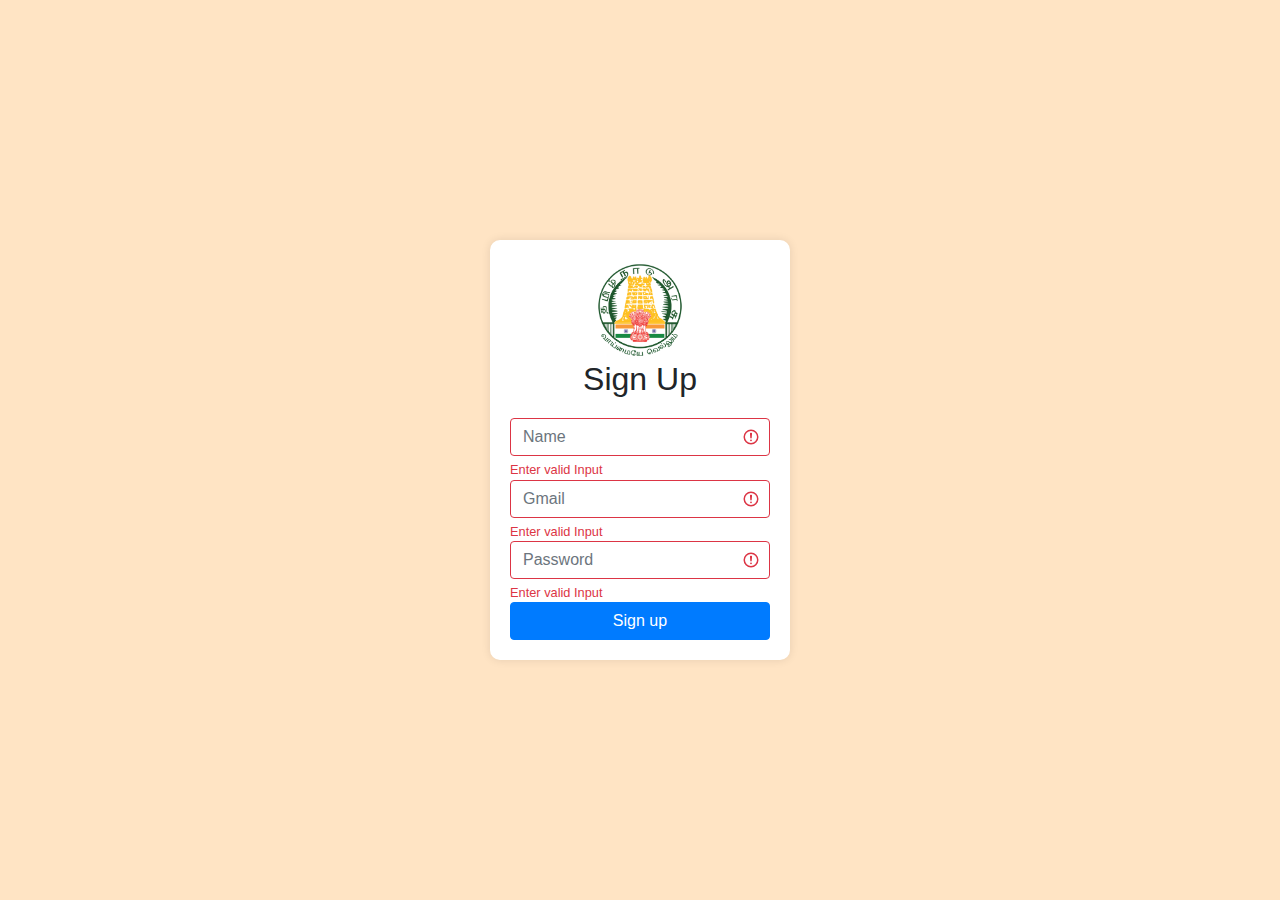
<file: signup/index.html>
<!DOCTYPE html>
<html lang="en">

<head>
    <meta charset="UTF-8">
    <meta name="viewport" content="width=device-width, initial-scale=1.0">
    <title>Signup Page</title>
    <link href="https://stackpath.bootstrapcdn.com/bootstrap/4.5.2/css/bootstrap.min.css" rel="stylesheet">
    <link rel="stylesheet" href="signup.css">
</head>

<body>
    <div class="login-container">

        <form id="loginForm" target="_self" action="/Login/login.html">
            <div class="container d-flex justify-content-center">
                <img src="/Tamilnadu-Government-Color (1).png" width="100px">
            </div>
            <h2>Sign Up</h2>
            <div class="form-floating was-validated">
                <input type="text" class="form-control " id="mail" placeholder="Name" required>

                <div class="valid-feedback">Valid</div>
                <div class="invalid-feedback">Enter valid Input</div>
            </div>
            <div class="form-floating was-validated">
                <input type="gmail" class="form-control " id="mail" placeholder="Gmail" required>

                <div class="valid-feedback">Valid</div>
                <div class="invalid-feedback">Enter valid Input</div>
            </div>
            <div class="form-floating was-validated">
                <input type="password" class="form-control " id="pass" placeholder="Password" required>

                <div class="valid-feedback">Valid</div>
                <div class="invalid-feedback">Enter valid Input</div>
            </div>

            <button type="submit" class="btn btn-primary btn-block">Sign up</button>
        </form>
    </div>

    <script src="https://code.jquery.com/jquery-3.5.1.slim.min.js"></script>
    <script src="https://cdn.jsdelivr.net/npm/@popperjs/core@2.5.2/dist/umd/popper.min.js"></script>
    <script src="https://stackpath.bootstrapcdn.com/bootstrap/4.5.2/js/bootstrap.min.js"></script>

</body>

</html>
</file>
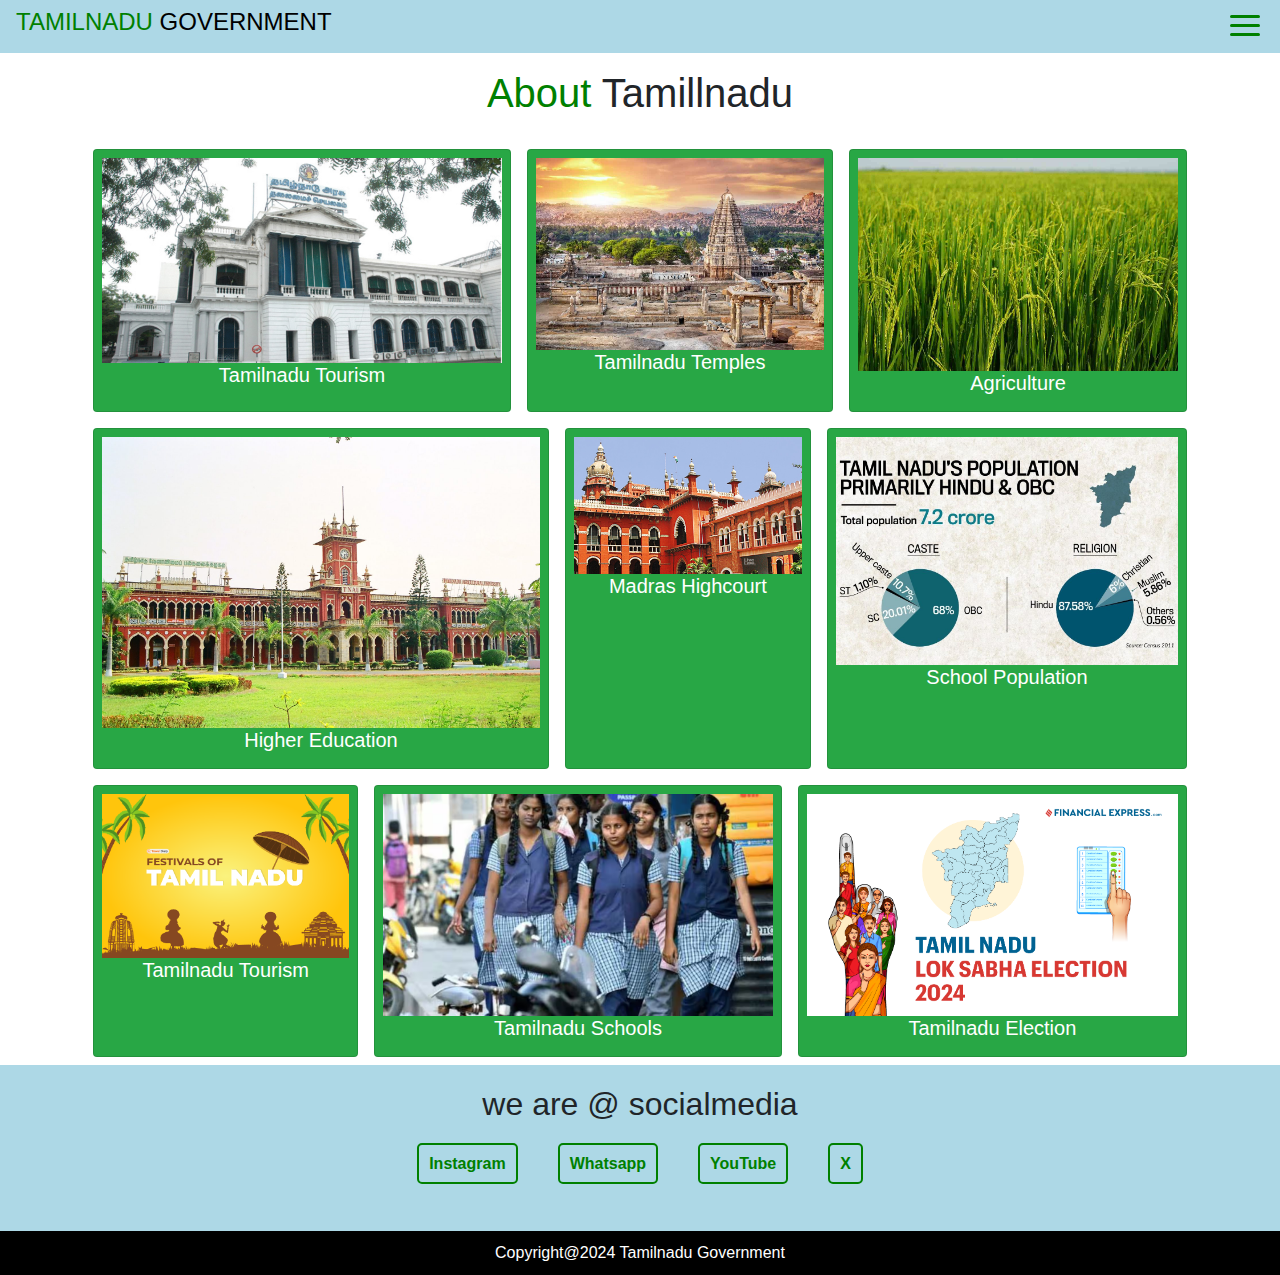
<file: About tamilnadu/about.html>
<!DOCTYPE html>
<html lang="en">

<head>
    <meta charset="UTF-8">
    <meta name="viewport" content="width=device-width, initial-scale=1.0">
    <title>Document</title>
    <link rel="stylesheet" href="about.css">
</head>

<body>
    <nav class="navbar">
        <h1 style="color: black; font-size:x-large;"><span style="color: green;">TAMILNADU </span>GOVERNMENT</h1>

        <a href="#" class="toggle-button" onclick="drop()">
            <span class="bar"></span>
            <span class="bar"></span>
            <span class="bar"></span>
        </a>
    </nav>
    <div class="drop-down-menu" id="drop-down-menu">
        <div class="drop-down-item"><a href="/Home/home.html">Home</a></div>
        <div class="drop-down-item"><a href="">About Tamilnadu</a></div>
        <div class="drop-down-item"><a href="/Annon/Announcement.html">Announcements</a></div>
        <div class="drop-down-item"><a href="/Contact us/contact.html">Contact Us</a></div>
        <div class="drop-down-item"><a href="/Login/login.html">Log Out</a></div>
    </div>
    <div class="container p-3 text-center">
        <h1><span style="color: green;">About </span>Tamillnadu</h1>
    </div>
    <div class="container d-flex text-center dd flex-grow-1">
        <div class="card m-2 bg-success p-2"><img src="/Home/ts.jpeg" alt="">
            <h4 class="text-white">Tamilnadu Tourism</h4>
        </div>
        <div class="card m-2 bg-success p-2"><img src="/images/img12.jpg">
            <h4 class="text-white">Tamilnadu Temples</h4>
        </div>
        <div class="card m-2 bg-success p-2"><img src="/images/img2.jpg" alt="">
            <h4 class="text-white">Agriculture</h4>
        </div>
    </div>
    <div class="container grid-10 d-flex text-center dd">
        <div class="card m-2 bg-success p-2"><img src="/images/img3.jpg" alt="">
            <h4 class="text-white">Higher Education</h4>
        </div>
        <div class="card m-2 bg-success p-2"><img src="/images/img4.jpg" alt="">
            <h4 class="text-white">Madras Highcourt</h4>
        </div>
        <div class="card m-2 bg-success p-2"><img src="/images/img7.jpg" alt="">
            <h4 class="text-white">School Population</h4>
        </div>
    </div>
    <div class="container grid-10 d-flex text-center dd">
        <div class="card m-2 bg-success p-2"><img src="/images/img6.png" alt="">
            <h4 class="text-white">Tamilnadu Tourism</h4>
        </div>
        <div class="card m-2 bg-success p-2"><img src="/images/img13.avif" alt="">
            <h4 class="text-white">Tamilnadu Schools</h4>
        </div>
        <div class="card m-2 bg-success p-2"><img src="/images/img8.webp" alt="">
            <h4 class="text-white">Tamilnadu Election</h4>
        </div>
    </div>
    <section class="som">

        <div class="so-title">
            <h2>we are @ socialmedia</h2>
        </div>
        <div class="so-links">
            <h6><a href="">Instagram</a></h6>
            <h6><a href="">Whatsapp</a></h6>
            <h6><a href="">YouTube</a></h6>
            <h6><a href="">X</a></h6>
        </div>
    </section>

    <footer>
        Copyright@2024 Tamilnadu Government
    </footer>
    <link href="https://stackpath.bootstrapcdn.com/bootstrap/4.5.2/css/bootstrap.min.css" rel="stylesheet">
    <script src="https://code.jquery.com/jquery-3.5.1.slim.min.js"></script>
    <script src="https://cdn.jsdelivr.net/npm/@popperjs/core@2.5.2/dist/umd/popper.min.js"></script>
    <script src="https://stackpath.bootstrapcdn.com/bootstrap/4.5.2/js/bootstrap.min.js"></script>
    <script src="about.js">
    </script>
</body>

</html>
</file>
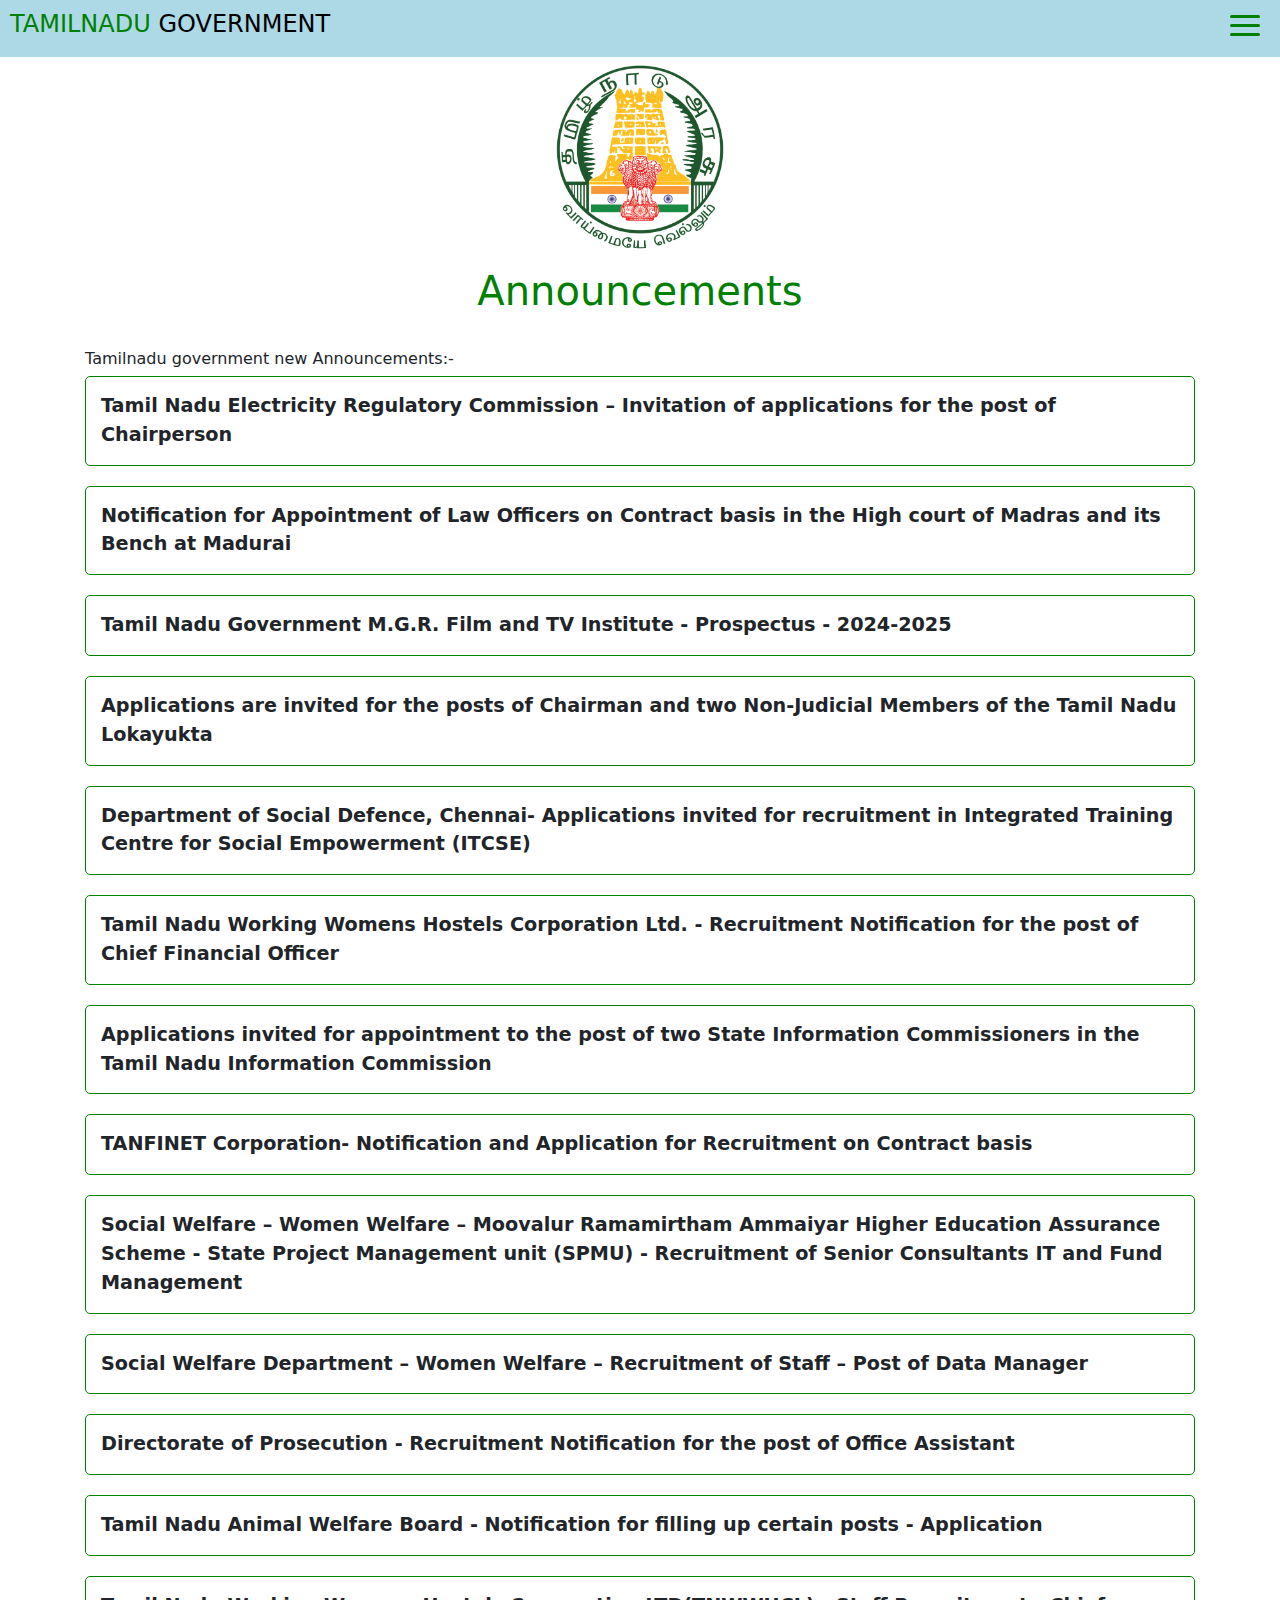
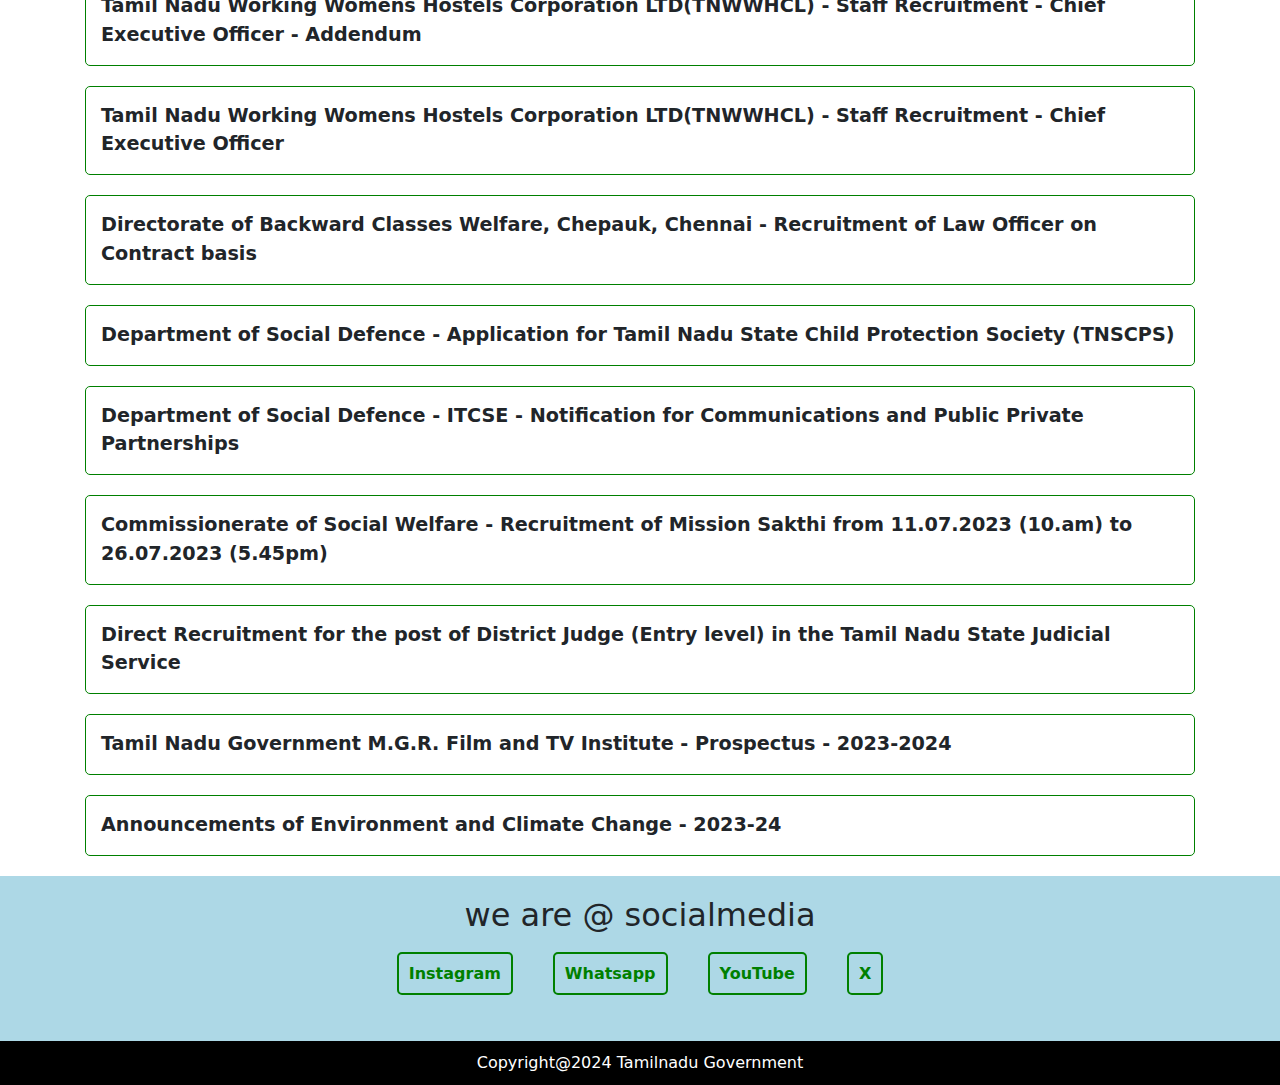
<file: Annon/Announcement.html>
<!DOCTYPE html>
<html lang="en">

<head>
    <meta charset="UTF-8">
    <meta name="viewport" content="width=device-width, initial-scale=1.0">
    <title>Announcements</title>
    <link href="https://stackpath.bootstrapcdn.com/bootstrap/4.5.2/css/bootstrap.min.css" rel="stylesheet">

</head>

<body>
    <link rel="stylesheet" href="Annoncement.css">
    <nav class="navbar">
        <h1 style="color: black; font-size:x-large;"><span style="color: green;">TAMILNADU </span>GOVERNMENT</h1>

        <a href="#" class="toggle-button" onclick="drop()">
            <span class="bar"></span>
            <span class="bar"></span>
            <span class="bar"></span>
        </a>
    </nav>
    <div class="drop-down-menu" id="drop-down-menu">
        <div class="drop-down-item"><a href="/Home/home.html">Home</a></div>
        <div class="drop-down-item"><a href="/About tamilnadu/about.html">About Tamilnadu</a></div>
        <div class="drop-down-item"><a href="/Annon/Announcement.html">Announcements</a></div>
        <div class="drop-down-item"><a href="/Contact us/contact.html">Contact Us</a></div>
        <div class="drop-down-item"><a href="/Login/login.html">Log Out</a></div>
    </div>
    <div class="container">
        <div class="container  text-center">
            <img src="/Home/Tamilnadu-Government-Color (1).png" alt="" width="200px">
        </div>

        <h1 class="mb-4" style="color: green; text-align: center; padding: 10px;">Announcements</h1>
        <h6>Tamilnadu government new Announcements:-</h6>
        <div class="announcement">
            <div class="announcement-title">Tamil Nadu Electricity Regulatory Commission – Invitation of applications
                for the post of Chairperson</div>
            <div class="announcement-date">Last date: 31st July 2024</div>
        </div>
        <div class="announcement">
            <div class="announcement-title">Notification for Appointment of Law Officers on Contract basis in the High
                court of Madras and its Bench at Madurai</div>
        </div>
        <div class="announcement">
            <div class="announcement-title">Tamil Nadu Government M.G.R. Film and TV Institute - Prospectus - 2024-2025
            </div>
        </div>
        <div class="announcement">
            <div class="announcement-title">Applications are invited for the posts of Chairman and two Non-Judicial
                Members of the Tamil Nadu Lokayukta</div>
            <div class="announcement-date">Last date: 30th April 2024, 5 PM</div>
        </div>
        <div class="announcement">
            <div class="announcement-title">Department of Social Defence, Chennai- Applications invited for recruitment
                in Integrated Training Centre for Social Empowerment (ITCSE)</div>
            <div class="announcement-date">Last date: 18th February 2024</div>
        </div>
        <div class="announcement">
            <div class="announcement-title">Tamil Nadu Working Womens Hostels Corporation Ltd. - Recruitment
                Notification for the post of Chief Financial Officer</div>
            <div class="announcement-date">Last date: 20th February 2024</div>
        </div>
        <div class="announcement">
            <div class="announcement-title">Applications invited for appointment to the post of two State Information
                Commissioners in the Tamil Nadu Information Commission</div>
            <div class="announcement-date">Last date: 29th February 2024</div>
        </div>
        <div class="announcement">
            <div class="announcement-title">TANFINET Corporation- Notification and Application for Recruitment on
                Contract basis</div>
            <div class="announcement-date">Last date: 23rd February 2024</div>
        </div>
        <div class="announcement">
            <div class="announcement-title">Social Welfare – Women Welfare – Moovalur Ramamirtham Ammaiyar Higher
                Education Assurance Scheme - State Project Management unit (SPMU) - Recruitment of Senior Consultants IT
                and Fund Management</div>
        </div>
        <div class="announcement">
            <div class="announcement-title">Social Welfare Department – Women Welfare – Recruitment of Staff – Post of
                Data Manager</div>
        </div>
        <div class="announcement">
            <div class="announcement-title">Directorate of Prosecution - Recruitment Notification for the post of Office
                Assistant</div>
            <div class="announcement-date">Last date: 5th January 2024</div>
        </div>
        <div class="announcement">
            <div class="announcement-title">Tamil Nadu Animal Welfare Board - Notification for filling up certain posts
                - Application</div>
        </div>
        <div class="announcement">
            <div class="announcement-title">Tamil Nadu Working Womens Hostels Corporation LTD(TNWWHCL) - Staff
                Recruitment - Chief Executive Officer - Addendum</div>
        </div>
        <div class="announcement">
            <div class="announcement-title">Tamil Nadu Working Womens Hostels Corporation LTD(TNWWHCL) - Staff
                Recruitment - Chief Executive Officer</div>
        </div>
        <div class="announcement">
            <div class="announcement-title">Directorate of Backward Classes Welfare, Chepauk, Chennai - Recruitment of
                Law Officer on Contract basis</div>
            <div class="announcement-date">Last date: 25th August 2023</div>
        </div>
        <div class="announcement">
            <div class="announcement-title">Department of Social Defence - Application for Tamil Nadu State Child
                Protection Society (TNSCPS)</div>
            <div class="announcement-date">Last date: 20th August 2023</div>
        </div>
        <div class="announcement">
            <div class="announcement-title">Department of Social Defence - ITCSE - Notification for Communications and
                Public Private Partnerships</div>
            <div class="announcement-date">Last date: 15th August 2023</div>
        </div>
        <div class="announcement">
            <div class="announcement-title">Commissionerate of Social Welfare - Recruitment of Mission Sakthi from
                11.07.2023 (10.am) to 26.07.2023 (5.45pm)</div>
        </div>
        <div class="announcement">
            <div class="announcement-title">Direct Recruitment for the post of District Judge (Entry level) in the Tamil
                Nadu State Judicial Service</div>
            <div class="announcement-date">Last Date: 31st July 2023</div>
        </div>
        <div class="announcement">
            <div class="announcement-title">Tamil Nadu Government M.G.R. Film and TV Institute - Prospectus - 2023-2024
            </div>
        </div>
        <div class="announcement">
            <div class="announcement-title">Announcements of Environment and Climate Change - 2023-24</div>
        </div>
    </div>
    <section class="som">

        <div class="so-title">
            <h2>we are @ socialmedia</h2>
        </div>
        <div class="so-links">
            <h6><a href="">Instagram</a></h6>
            <h6><a href="">Whatsapp</a></h6>
            <h6><a href="">YouTube</a></h6>
            <h6><a href="">X</a></h6>
        </div>
    </section>

    <footer>
        Copyright@2024 Tamilnadu Government
    </footer>
    <script src="https://code.jquery.com/jquery-3.5.1.slim.min.js"></script>
    <script src="https://cdn.jsdelivr.net/npm/@popperjs/core@2.5.3/dist/umd/popper.min.js"></script>
    <script src="https://stackpath.bootstrapcdn.com/bootstrap/4.5.2/js/bootstrap.min.js"></script>
    <script src="ann.js"></script>
</body>

</html>
</file>
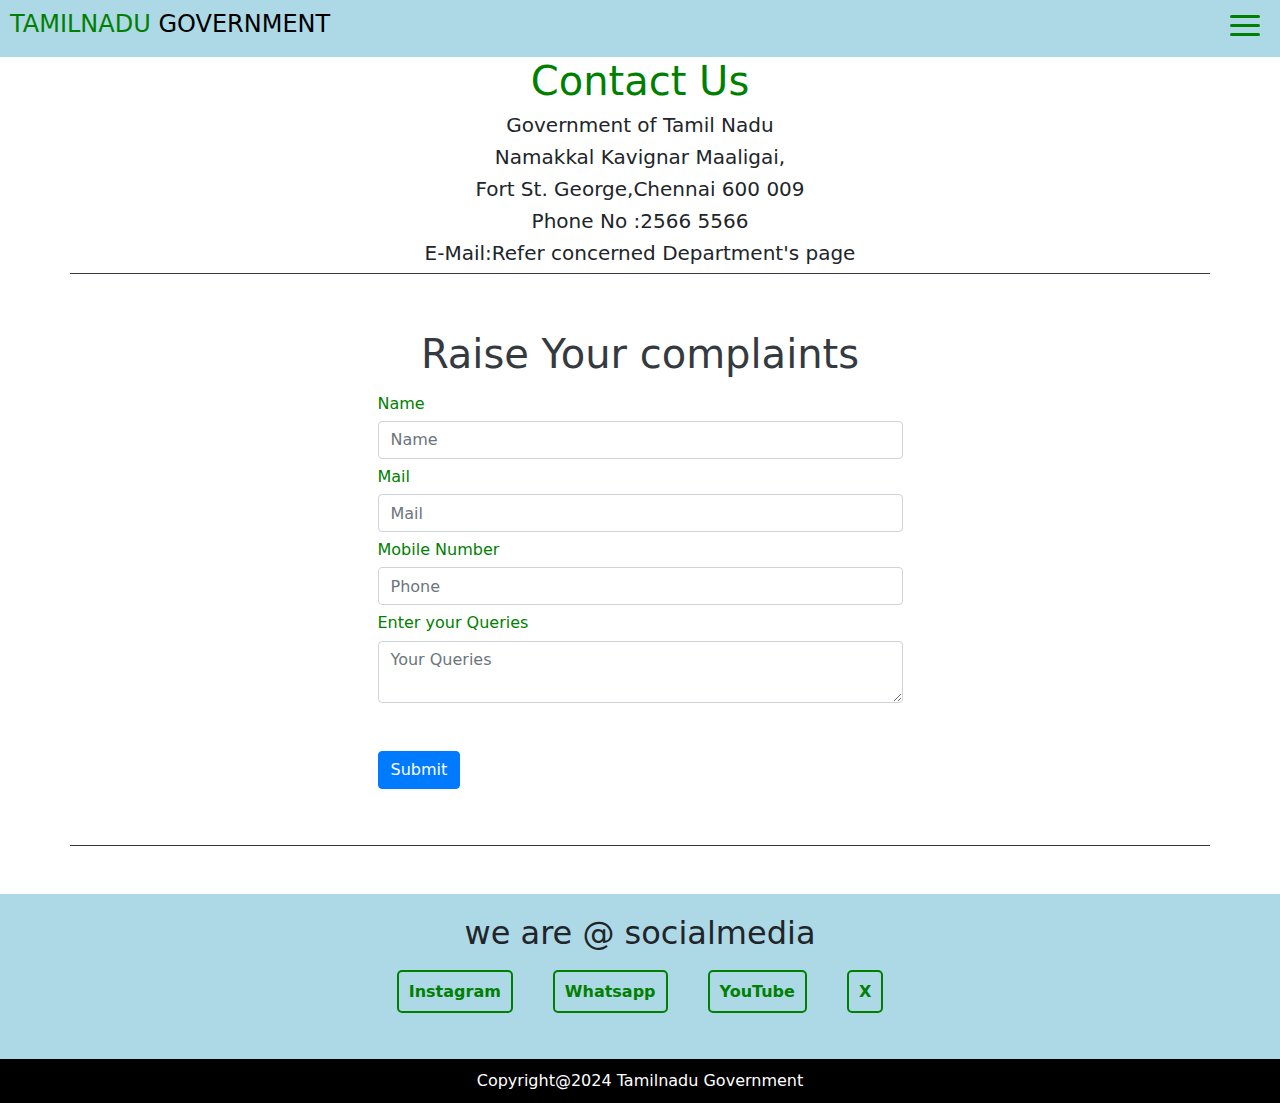
<file: Contact us/contact.html>
<!DOCTYPE html>
<html lang="en">

<head>
    <meta charset="UTF-8">
    <meta name="viewport" content="width=device-width, initial-scale=1.0">
    <title>Document</title>
    <link href="https://stackpath.bootstrapcdn.com/bootstrap/4.5.2/css/bootstrap.min.css" rel="stylesheet">
</head>

<body>
    <link rel="stylesheet" href="contact.css">
    <nav class="navbar">
        <h1 style="color: black; font-size:x-large;"><span style="color: green;">TAMILNADU </span>GOVERNMENT</h1>

        <a href="#" class="toggle-button" onclick="drop()">
            <span class="bar"></span>
            <span class="bar"></span>
            <span class="bar"></span>
        </a>
    </nav>
    <div class="drop-down-menu" id="drop-down-menu">
        <div class="drop-down-item"><a href="/Home/home.html">Home</a></div>
        <div class="drop-down-item"><a href="/About tamilnadu/about.html">About Tamilnadu</a></div>
        <div class="drop-down-item"><a href="/Annon/Announcement.html">Announcements</a></div>
        <div class="drop-down-item"><a href="/Contact us/contact.html">Contact Us</a></div>
        <div class="drop-down-item"><a href="/Login/login.html">Log Out</a></div>
    </div>

    <div class="container d-flex flex-column text-center border-bottom border-5 border-dark mb-5">
        <h1 style="color: green;">Contact Us</h1>
        <h5>Government of Tamil Nadu</h5>
        <h5>Namakkal Kavignar Maaligai,</h5>
        <h5>Fort St. George,Chennai 600 009</h5>
        <h5>Phone No :2566 5566</h5>
        <h5>E-Mail:Refer concerned Department's page</h5>
    </div>
    <div class="container d-flex flex-column text-left border-bottom border-5 border-dark my-5 py-2"
        style="color: green;">
        <h1 class="text-center text-dark">Raise Your complaints</h1>
        <form action=" " class="container w-50" onsubmit="return false">
            <div>
                <label for="name" class="h6 text-left pt-2">Name</label>
                <input type="text" id="name" class="form-control" placeholder="Name">
            </div>
            <div><label for="mail" class="h6 text-left pt-2">Mail</label><input type="mail" id="mail"
                    class="form-control" placeholder="Mail">
            </div>
            <div><label for="phone" class="h6 text-left pt-2">Mobile Number</label><input type="number" id="phone"
                    class="form-control" placeholder="Phone"></div>
            <div><label for="text" class="h6 text-left pt-2">Enter your Queries</label><textarea name="" id="text"
                    class="form-control" placeholder="Your Queries"></textarea></div>
            <button class="btn btn-primary my-5" onclick="disp()" type="reset">Submit</button>
            <h3 class="text-center" style="color: green; display: none;" id="thank">Thank you for your Queries</h3>
        </form>
    </div>

    <section class="som">

        <div class="so-title">
            <h2>we are @ socialmedia</h2>
        </div>
        <div class="so-links">
            <h6><a href="">Instagram</a></h6>
            <h6><a href="">Whatsapp</a></h6>
            <h6><a href="">YouTube</a></h6>
            <h6><a href="">X</a></h6>
        </div>
    </section>

    <footer>
        Copyright@2024 Tamilnadu Government
    </footer>
    <script src="https://code.jquery.com/jquery-3.5.1.slim.min.js"></script>
    <script src="https://cdn.jsdelivr.net/npm/@popperjs/core@2.5.3/dist/umd/popper.min.js"></script>
    <script src="https://stackpath.bootstrapcdn.com/bootstrap/4.5.2/js/bootstrap.min.js"></script>
    <script src="contact.js"></script>
</body>

</html>
</file>
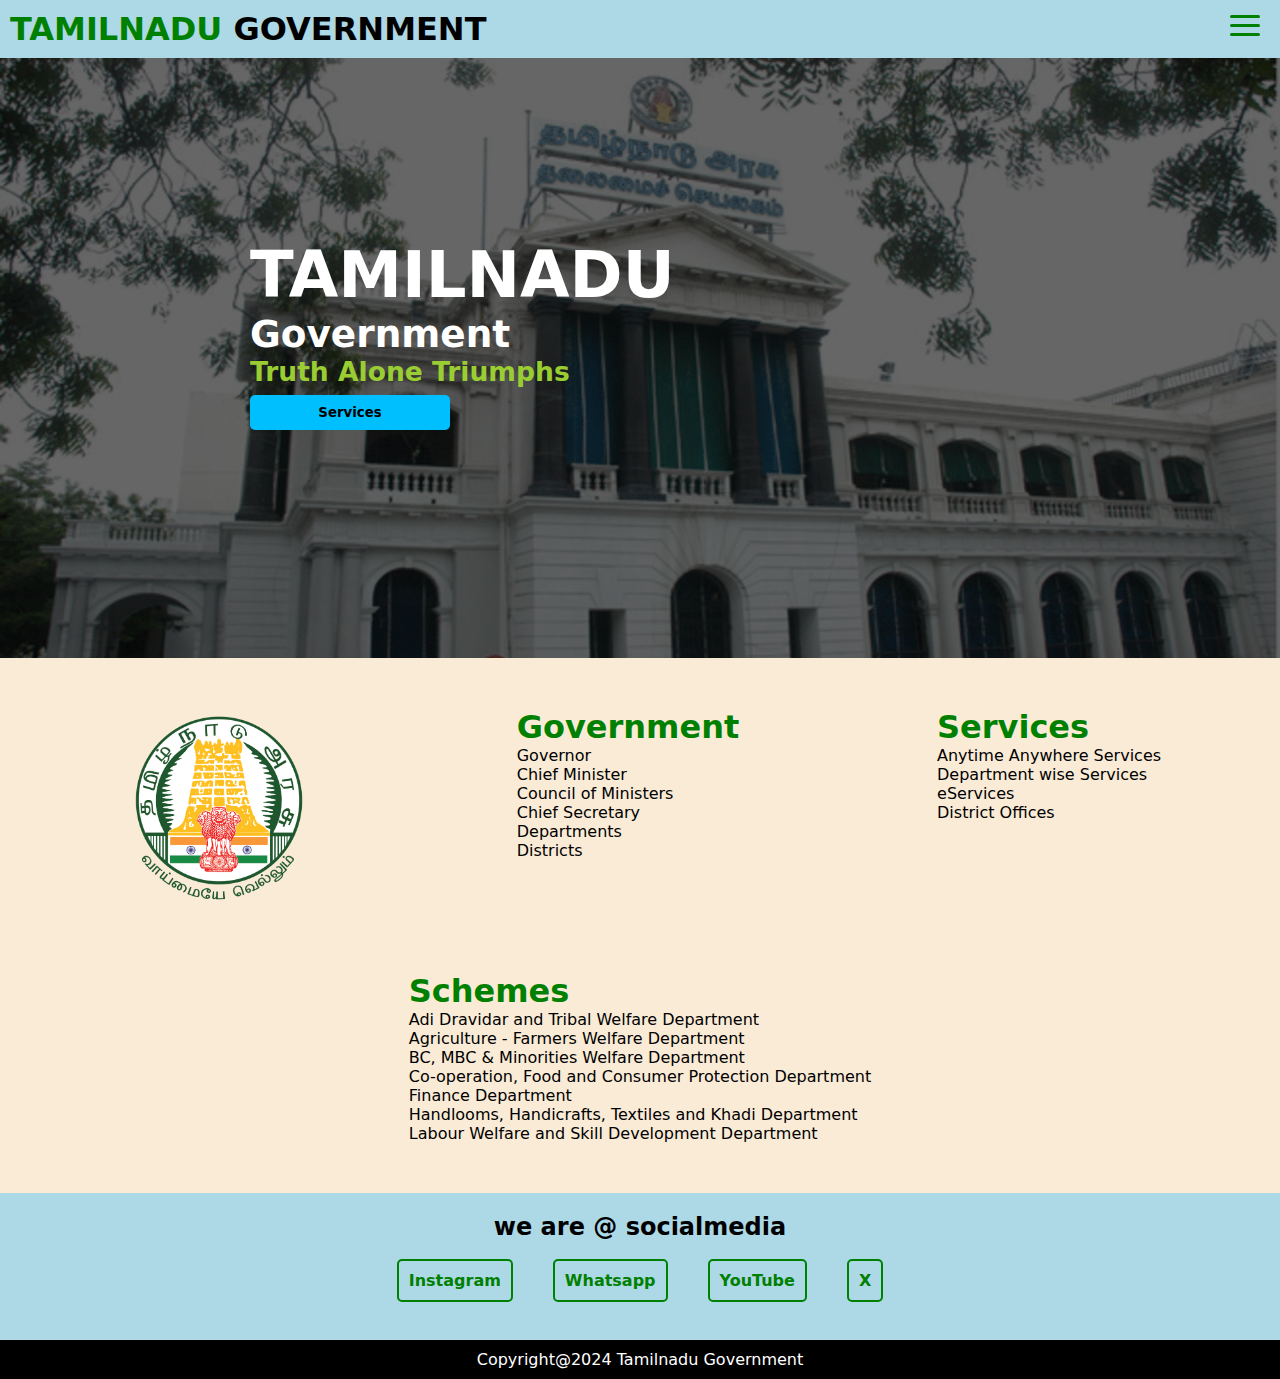
<file: Home/home.html>
<!DOCTYPE html>
<html lang="en">

<head>
    <meta charset="UTF-8">
    <meta name="viewport" content="width=device-width, initial-scale=1.0">
    <title>Website Title</title>
    <link rel="stylesheet" href="home.css">
</head>

<body>
    <nav class="navbar">
        <h1 style="color: black;"><span style="color: green;">TAMILNADU </span>GOVERNMENT</h1>

        <a href="#" class="toggle-button" onclick="drop()">
            <span class="bar"></span>
            <span class="bar"></span>
            <span class="bar"></span>
        </a>
    </nav>
    <div class="drop-down-menu" id="drop-down-menu">
        <div class="drop-down-item"><a href="/Home/home.html">Home</a></div>
        <div class="drop-down-item"><a href="/About tamilnadu/about.html">About Tamilnadu</a></div>
        <div class="drop-down-item"><a href="/Annon/Announcement.html">Announcements</a></div>
        <div class="drop-down-item"><a href="/Contact us/">Contact Us</a></div>
        <div class="drop-down-item"><a href="/Login/login.html">Log Out</a></div>
    </div>
    <div class="cant">
        <img src="ts.jpeg">
        <div class="cant-content">
            <h1 id="head" style="transition-duration: 0.3s;">TAMILNADU</h1>
            <h3>Government</h3>
            <h5 style="color: yellowgreen;">Truth Alone Triumphs</h5>
            <button class="cant-btn"><a href="#services"
                    style="text-decoration: none; font-weight: bolder; color: black; font-family:system-ui, -apple-system, BlinkMacSystemFont, 'Segoe UI', Roboto, Oxygen, Ubuntu, Cantarell, 'Open Sans', 'Helvetica Neue', sans-serif;">Services</a></button>
        </div>
    </div>
    <section id="services">
        <div>
            <img src="Tamilnadu-Government-Color (1).png" width="200px">
        </div>
        <div class="service">
            <h1>Government</h1>
            <ul>
                <li><a href="">Governor</a></li>
                <li><a href="">Chief Minister</a></li>
                <li><a href="">Council of Ministers</a></li>
                <li><a href="">Chief Secretary</a></li>
                <li><a href="">Departments</a></li>
                <li><a href="">Districts</a></li>
            </ul>
        </div>
        <div class="services">
            <h1>Services</h1>
            <ul>
                <li><a href="">Anytime Anywhere Services</a></li>
                <li><a href="">Department wise Services</a></li>
                <li><a href="">eServices</a></li>
                <li><a href="">District Offices</a></li>
            </ul>
        </div>
        <div class="schemes">
            <h1>Schemes</h1>
            <ul>
                <li><a href="">Adi Dravidar and Tribal Welfare Department</a></li>
                <li><a href="">Agriculture - Farmers Welfare Department</a></li>
                <li><a href="">BC, MBC & Minorities Welfare Department</a></li>
                <li><a href="">Co-operation, Food and Consumer Protection Department</a></li>
                <li><a href="">Finance Department</a></li>
                <li><a href="">Handlooms, Handicrafts, Textiles and Khadi Department</a></li>
                <li><a href="">Labour Welfare and Skill Development Department</a></li>
            </ul>
        </div>

    </section>
    <section class="som">

        <div class="sm-title">
            <h2>we are @ socialmedia</h2>
        </div>
        <div class="sm-links">
            <h4><a href="">Instagram</a></h4>
            <h4><a href="">Whatsapp</a></h4>
            <h4><a href="">YouTube</a></h4>
            <h4><a href="">X</a></h4>
        </div>
    </section>

    <footer>
        Copyright@2024 Tamilnadu Government
    </footer>
    <script src="home.js"></script>
</body>

</html>
</file>
<file: signup/signup.css>
body {
            background-color: bisque;
            display: flex;
            justify-content: center;
            align-items: center;
            height: 100vh;
        }

        .login-container {
            width: 300px;
            padding: 20px;
            background-color: #fff;
            border-radius: 10px;
            box-shadow: 0 0 10px rgba(0, 0, 0, 0.1);
        }

        .login-container h2 {
            text-align: center;
            margin-bottom: 20px;
        }
</file>
<file: About tamilnadu/about.css>
*{
    padding: 0;
    margin: 0;
}
body{
    
    background-color: white;
    font-family: system-ui, -apple-system, BlinkMacSystemFont, 'Segoe UI', Roboto, Oxygen, Ubuntu, Cantarell, 'Open Sans', 'Helvetica Neue', sans-serif;
}

.navbar{
    display: flex;
    justify-content: space-between;
    align-items: center;
    padding: 10px;
    color: white;
    background-color: lightblue;
}
.toggle-button {
    position: absolute;
    top: 15px;
    right: 20px;
    display: flex;
    flex-direction: column;
    justify-content: space-between;
    width: 30px;
    height: 21px;
}
.toggle-button .bar {
    height: 3px;
    width: 100%;
    background-color: green;
    border-radius: 10px;
}
.drop-down-menu{
    display: none;
    opacity: 0;
    transition: opacity 0.5s ease, max-height 0.5s ease;
    max-height: 0;
    overflow: hidden;
}

.drop-down-item{
    width: 100%;
    display: block;
    border-bottom: 1px solid black;
    background-color: whitesmoke;
    padding: 10px 0 10px 20px;
    
}
.drop-down-item a{
    color: black;
    text-decoration: none;
    font-size: 1.2em;  
}
.som{
    text-align: center;
    background-color: lightblue;
    padding: 20px;
    
}
.so-title{
    margin-bottom: 20px;
}
.so-links{
    display: flex;
    justify-content: center;
    gap: 40px;
    flex-wrap: wrap;
    margin: 30px;
}

.so-links a{
    text-decoration: none;
    font-weight: bolder;
    padding: 10px;
    color: green;
    border: 2px solid green;
    border-radius: 5px;
    transition: 0.3s;
}
.so-links a:hover{
    background-color: white;
}
footer{
    background-color: black;
    text-align: center;
    color: white;
    padding: 10px;
}

.dd img:hover{
    transition-duration: 0.5s;
    scale: 95%;
}

@media (min-width: 200px) {
    .dd h4{
        font-size: 20px;
    }
}
</file>
<file: Annon/Annoncement.css>
.announcement{
            padding: 15px;
            margin-bottom: 20px;
            background-color: #ffffff;
            border: 1px solid green;
            border-radius: 5px;
        }
.announcement:hover{
 background-color: antiquewhite;
 font-variant: small-caps;
 color: green;
}
        .announcement-title {
            font-size: 1.2em;
            font-weight: bold;
        }

        .announcement-date {
            display: none;
            font-size: 0.9em;
            color: #6c757d;
        }
          *{
    padding: 0;
    margin: 0;
}
body{
    
    background-color: white;
    font-family: system-ui, -apple-system, BlinkMacSystemFont, 'Segoe UI', Roboto, Oxygen, Ubuntu, Cantarell, 'Open Sans', 'Helvetica Neue', sans-serif;
}

.navbar{
    display: flex;
    justify-content: space-between;
    align-items: center;
    padding: 10px;
    color: white;
    background-color: lightblue;
}
.toggle-button {
    position: absolute;
    top: 15px;
    right: 20px;
    display: flex;
    flex-direction: column;
    justify-content: space-between;
    width: 30px;
    height: 21px;
}
.toggle-button .bar {
    height: 3px;
    width: 100%;
    background-color: green;
    border-radius: 10px;
}
.drop-down-menu{
    display: none;
    opacity: 0;
    transition: opacity 0.5s ease, max-height 0.5s ease;
    max-height: 0;
    overflow: hidden;
}

.drop-down-item{
    width: 100%;
    display: block;
    border-bottom: 1px solid black;
    background-color: whitesmoke;
    padding: 10px 0 10px 20px;
    
}
.drop-down-item a{
    color: black;
    text-decoration: none;
    font-size: 1.2em;  
}
  
.som{
    text-align: center;
    background-color: lightblue;
    padding: 20px;
    
}
.so-title{
    margin-bottom: 20px;
}
.so-links{
    display: flex;
    justify-content: center;
    gap: 40px;
    flex-wrap: wrap;
    margin: 30px;
}

.so-links a{
    text-decoration: none;
    font-weight: bolder;
    padding: 10px;
    color: green;
    border: 2px solid green;
    border-radius: 5px;
    transition: 0.3s;
}
.so-links a:hover{
    background-color: white;
}
footer{
    background-color: black;
    text-align: center;
    color: white;
    padding: 10px;
}
</file>
<file: Contact us/contact.css>
*{
    padding: 0;
    margin: 0;
}
body{
    
    background-color: white;
    font-family: system-ui, -apple-system, BlinkMacSystemFont, 'Segoe UI', Roboto, Oxygen, Ubuntu, Cantarell, 'Open Sans', 'Helvetica Neue', sans-serif;
}

.navbar{
    display: flex;
    justify-content: space-between;
    align-items: center;
    padding: 10px;
    color: white;
    background-color: lightblue;
}
.toggle-button {
    position: absolute;
    top: 15px;
    right: 20px;
    display: flex;
    flex-direction: column;
    justify-content: space-between;
    width: 30px;
    height: 21px;
}
.toggle-button .bar {
    height: 3px;
    width: 100%;
    background-color: green;
    border-radius: 10px;
}
.drop-down-menu{
    display: none;
    opacity: 0;
    transition: opacity 0.5s ease, max-height 0.5s ease;
    max-height: 0;
    overflow: hidden;
}

.drop-down-item{
    width: 100%;
    display: block;
    border-bottom: 1px solid black;
    background-color: whitesmoke;
    padding: 10px 0 10px 20px;
    
}
.drop-down-item a{
    color: black;
    text-decoration: none;
    font-size: 1.2em;  
}
  
.som{
    text-align: center;
    background-color: lightblue;
    padding: 20px;
    
}
.so-title{
    margin-bottom: 20px;
}
.so-links{
    display: flex;
    justify-content: center;
    gap: 40px;
    flex-wrap: wrap;
    margin: 30px;
}

.so-links a{
    text-decoration: none;
    font-weight: bolder;
    padding: 10px;
    color: green;
    border: 2px solid green;
    border-radius: 5px;
    transition: 0.3s;
}
.so-links a:hover{
    background-color: white;
}
footer{
    background-color: black;
    text-align: center;
    color: white;
    padding: 10px;
}
.fo h6{
    color: green;
}
</file>
<file: Home/home.css>
*{
    padding: 0;
    margin: 0;
}
body{
    
    background-color: white;
    font-family: system-ui, -apple-system, BlinkMacSystemFont, 'Segoe UI', Roboto, Oxygen, Ubuntu, Cantarell, 'Open Sans', 'Helvetica Neue', sans-serif;
}

.navbar{
    display: flex;
    justify-content: space-between;
    align-items: center;
    padding: 10px;
    color: white;
    background-color: lightblue;
}
.toggle-button {
    position: absolute;
    top: 15px;
    right: 20px;
    display: flex;
    flex-direction: column;
    justify-content: space-between;
    width: 30px;
    height: 21px;
}
.toggle-button .bar {
    height: 3px;
    width: 100%;
    background-color: green;
    border-radius: 10px;
}
.drop-down-menu{
    display: none;
    opacity: 0;
    transition: opacity 0.5s ease, max-height 0.5s ease;
    max-height: 0;
    overflow: hidden;
}

.drop-down-item{
    width: 100%;
    display: block;
    border-bottom: 1px solid black;
    background-color: whitesmoke;
    padding: 10px 0 10px 20px;
    
}
.drop-down-item a{
    color: black;
    text-decoration: none;
    font-size: 1.2em;  
}

.cant{
    position: relative;
    width: 100%;
    height: 300px;
    overflow: hidden;
    background-color: black;
}
.cant img{
      width: 100%;
      height: 100%;
     filter: opacity(40%);
}
.cant-content{
    position: absolute;
    top: 40%;
    
    color: white; 
}
.cant-btn{
    width: 200px;
    height: fit-content;
    padding: 10px;
    margin-top: 5px;
    background-color: deepskyblue;
    border: none;
    border-radius: 5px;
    font-weight: bolder;
}
#services{
    display: flex;
    justify-content: space-around;
    flex-wrap: wrap;
    padding: 20px;
    height: fit-content;
    flex: auto;
    background-color: antiquewhite;
}
#services div{ 
    margin: 10px;
    padding: 20px;
    border-radius: 5px;
}
#services ul{  
    list-style-type: none;
}

#services ul a{
    text-decoration: none;
    color:black;
    font-weight: 500;
}
#services h1{
    color: green;
}
.som{
    text-align: center;
    background-color: lightblue;
    padding: 20px;
    
}
.sm-title{
    margin-bottom: 20px;
}
.sm-links{
    display: flex;
    justify-content: center;
    gap: 40px;
    flex-wrap: wrap;
    margin: 30px;
}

.sm-links a{
    text-decoration: none;
    font-weight: bolder;
    padding: 10px;
    color: green;
    border: 2px solid green;
    border-radius: 5px;
    transition: 0.3s;
}
.sm-links a:hover{
    background-color: white;
}
footer{
    background-color: black;
    text-align: center;
    color: white;
    padding: 10px;
}










































@media (min-width: 400px) {
    .cant img{
        height: 400px;
    }
    .cant{
        height: 290px;
    }
    .cant-content{
        top: 30%;
        margin-left: 40px
    }
    .about-area{
    width: 100%;
    display: flex;
    flex-direction: column;
}
.about-area .content{
    width: 300px;
    padding: 50px;
}
.about-area img{
    margin: 10px;
    width: 400px;
}
#services{
    justify-content: center;
}
}
@media (min-width: 700px) {
    .cant img{
        object-fit: cover;
        height: auto;
    }
    .cant{
        height: 600px;
    }
    .cant-content{
        font-size: xx-large;
        top: 30%;
        margin-left: 250px;
    }
#services{
    justify-content:space-around;
}
}
</file>
